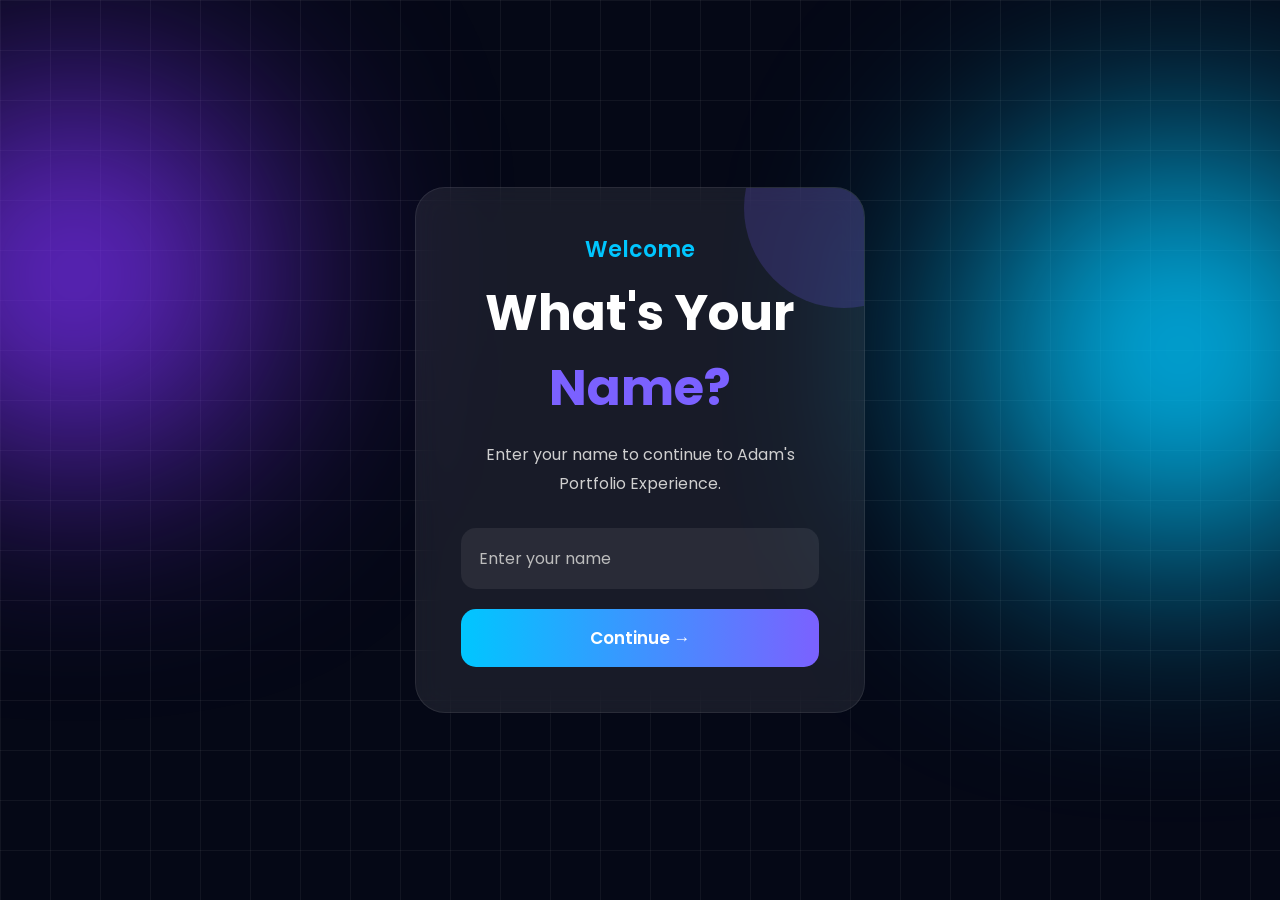
<file: index.html>
<!DOCTYPE html>
<html lang="en">
<head>
  <meta charset="UTF-8" />
  <meta name="viewport" content="width=device-width, initial-scale=1.0"/>

  <title>Welcome</title>

  <link rel="stylesheet" href="intro.css">
</head>
<body>

  <div class="grid"></div>

  <div class="blur blur1"></div>
  <div class="blur blur2"></div>

  <section class="container">

    <div class="card">

      <p class="small-title">
        Welcome
      </p>

      <h1>
        What's Your <span>Name?</span>
      </h1>

      <p class="desc">
        Enter your name to continue to Adam's Portfolio Experience.
      </p>

      <input 
      type="text" 
      id="username"
      placeholder="Enter your name">

      <button onclick="goToHome()">
        Continue →
      </button>

    </div>

  </section>

  <script>

    function goToHome(){

      let username = document.getElementById("username").value;

      if(username.trim() === ""){

        alert("Please Enter Your Name");

      }

      else{

        window.location.href = "Home.html";

      }

    }

  </script>

</body>
</html>
</file>
<file: intro.css>
@import url('https://fonts.googleapis.com/css2?family=Poppins:wght@300;400;500;600;700;800&display=swap');

*{
  margin: 0;
  padding: 0;
  box-sizing: border-box;
  font-family: 'Poppins', sans-serif;
}

body{
  background: #050816;
  min-height: 100vh;
  overflow: hidden;
  display: flex;
  justify-content: center;
  align-items: center;
  position: relative;
  color: white;
}

.grid{
  position: absolute;
  width: 100%;
  height: 100%;

  background-image:
  linear-gradient(rgba(255,255,255,0.05) 1px, transparent 1px),
  linear-gradient(90deg, rgba(255,255,255,0.05) 1px, transparent 1px);

  background-size: 50px 50px;

  z-index: -5;
}

.blur{
  position: absolute;
  border-radius: 50%;
  filter: blur(120px);
}

.blur1{
  width: 350px;
  height: 350px;
  background: #7b2ff7;
  left: -100px;
  top: 100px;
}

.blur2{
  width: 400px;
  height: 400px;
  background: #00c6ff;
  right: -100px;
  top: 150px;
}

.card{
  width: 450px;

  padding: 45px;

  border-radius: 30px;

  background: rgba(255,255,255,0.08);

  border: 1px solid rgba(255,255,255,0.08);

  backdrop-filter: blur(15px);

  text-align: center;

  position: relative;

  overflow: hidden;
}

.card::before{
  content: '';

  position: absolute;

  width: 200px;
  height: 200px;

  background: rgba(123,97,255,0.2);

  border-radius: 50%;

  top: -80px;
  right: -80px;
}

.small-title{
  color: #00c6ff;
  font-size: 22px;
  font-weight: 600;
  margin-bottom: 10px;
}

h1{
  font-size: 50px;
  margin-bottom: 15px;
}

h1 span{
  color: #7b61ff;
}

.desc{
  color: #cfcfcf;
  line-height: 1.8;
  margin-bottom: 30px;
}

input{
  width: 100%;

  padding: 18px;

  border: none;
  outline: none;

  border-radius: 15px;

  background: rgba(255,255,255,0.07);

  color: white;

  font-size: 16px;

  margin-bottom: 20px;
}

input::placeholder{
  color: #bdbdbd;
}

button,
.next-btn{
  width: 100%;

  padding: 16px;

  border: none;

  border-radius: 15px;

  background: linear-gradient(90deg,#00c6ff,#7b61ff);

  color: white;

  font-size: 17px;
  font-weight: 600;

  cursor: pointer;

  transition: 0.4s;

  text-decoration: none;

  display: flex;
  justify-content: center;
  align-items: center;
}

button:hover,
.next-btn:hover{
  transform: translateY(-5px);
}

.message{
  margin-top: 25px;

  padding: 15px;

  border-radius: 15px;

  background: rgba(255,255,255,0.07);

  color: #00c6ff;

  display: none;

  animation: fade 0.5s ease;
}

.next-btn{
  margin-top: 20px;
  display: none;
}

@keyframes fade{

  from{
    opacity: 0;
    transform: translateY(10px);
  }

  to{
    opacity: 1;
    transform: translateY(0);
  }

}
</file>
